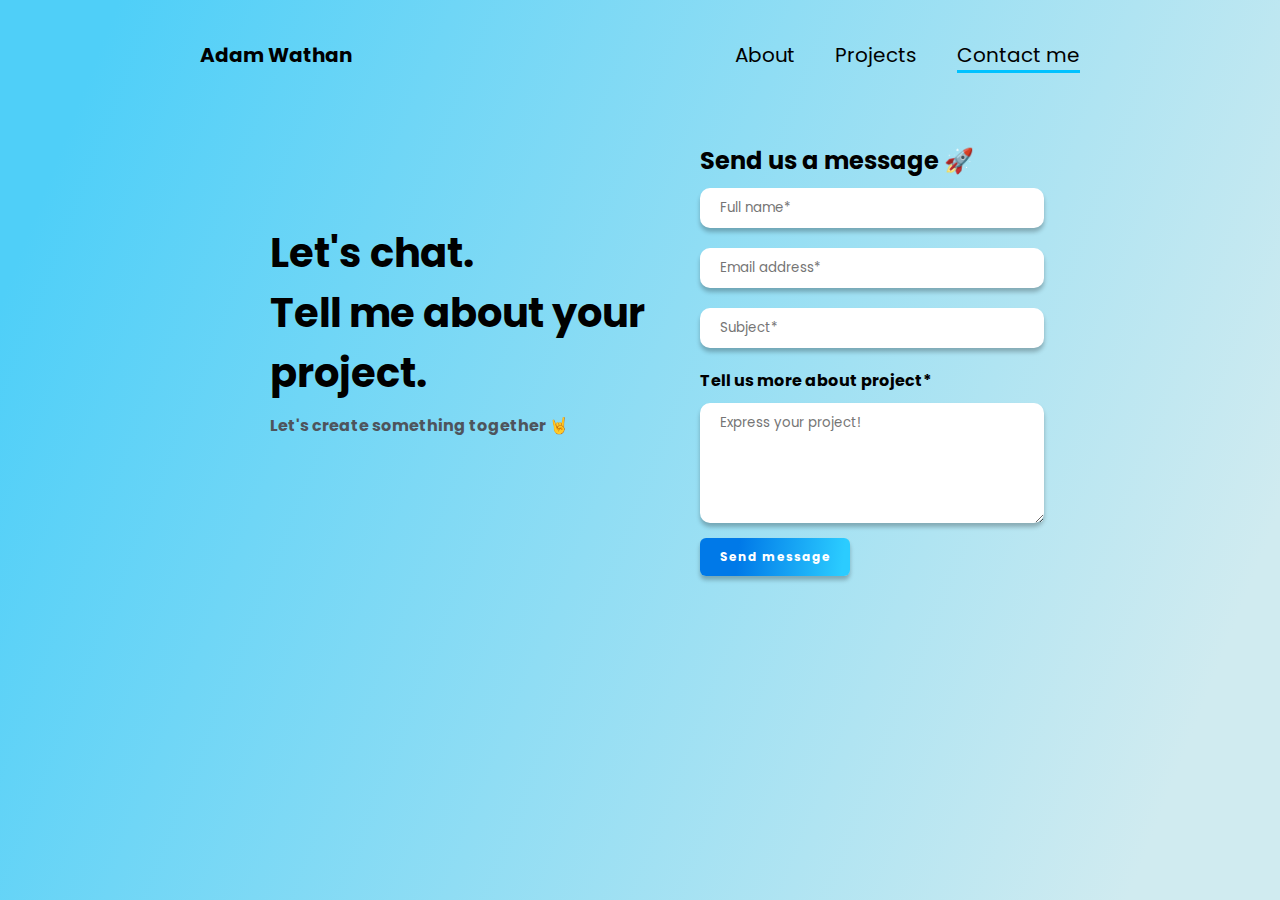
<file: contact_me.html>
<!DOCTYPE html>
<html lang="en">
<head>
    <meta charset="UTF-8">
    <meta http-equiv="X-UA-Compatible" content="IE=edge">
    <meta name="viewport" content="width=device-width, initial-scale=1.0">
    <link rel="shortcut icon" href="img/GDSC-logo.webp" type="image/x-icon">
    <link rel="stylesheet" href="contact_me-style.css">
    <title>Contact me</title>
</head>
<body>
    <nav>
        <p class="nav--text bold">Adam Wathan</p>
        <ul>
            <li class="nav--text"><a href="about.html">About</a></li>
            <li class="nav--text"><a href="projects.html">Projects</a></li>
            <li class="nav--text current-page"><a href="contact_me.html">Contact me</a></li>
        </ul>
    </nav>
    <div class="container">
        <div class="container--text">
            <h1 class="container--title">Let's chat.</h1> 
            <h1 class="container--title">Tell me about your project.</h1>
            <p class="container--subtitle">Let's create something together 🤘</p>
        </div>
        <form>
            <h2 class="form--title">Send us a message 🚀</h2>
            <input type="text" placeholder="Full name*">
            <input type="text" placeholder="Email address*">
            <input type="text" placeholder="Subject*">
            <label for="project-des" class="form--subtitle">Tell us more about project*</label>
            <textarea name="project-des" id="project-des" cols="30" rows="0" placeholder="Express your project!"></textarea>
            <button class="form--btn">Send message</button>
        </form>
    </div>
</body>
</html>
</file>
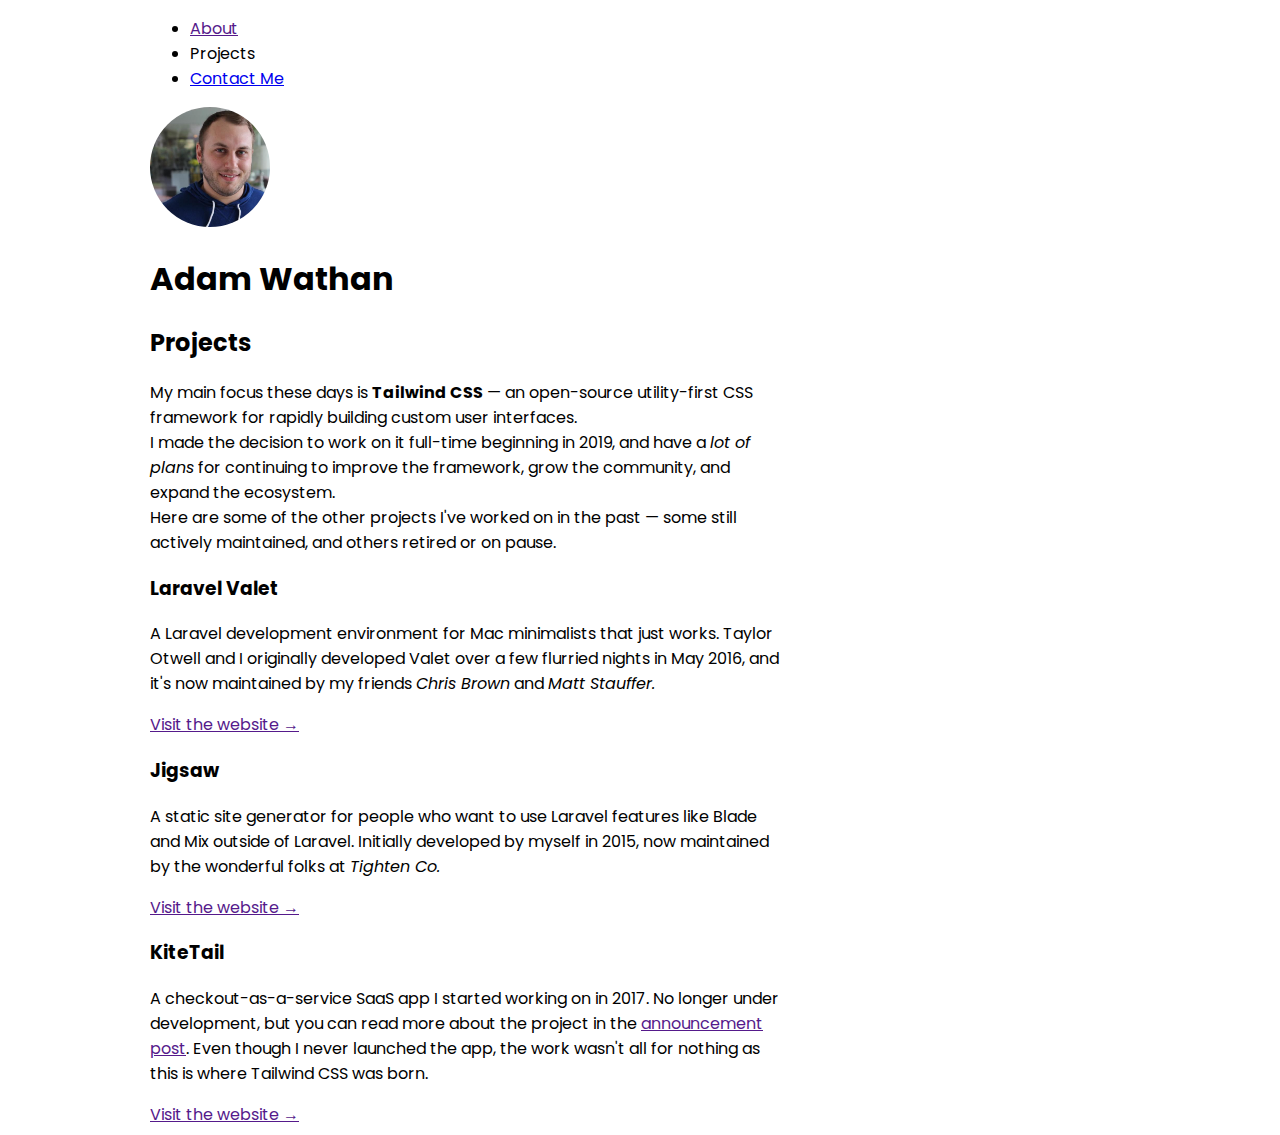
<file: projects.html>
<!DOCTYPE html>
<html lang="en">
  <head>
    <meta charset="UTF-8" />
    <meta http-equiv="X-UA-Compatible" content="IE=edge" />
    <meta name="viewport" content="width=device-width, initial-scale=1.0" />
    <link
      rel="shortcut icon"
      href="images/GDSC-logo.webp"
      type="image/x-icon"
    />
    <link rel="preconnect" href="https://fonts.googleapis.com" />
    <link rel="preconnect" href="https://fonts.gstatic.com" crossorigin />
    <link
      href="https://fonts.googleapis.com/css2?family=Poppins&display=swap"
      rel="stylesheet"
    />
    <link rel="stylesheet" href="projects-style.css" />
    <title>My Projects</title>
  </head>
  <body>
    <ul>
      <li><a href="">About</a></li>
      <li>Projects</li>
      <li><a href="contact.html">Contact Me</a></li>
    </ul>
    <img
      src="img/profile-pic.jpeg"
      alt=""
      height="120px"
      style="border-radius: 50%"
    />
    <h1>Adam Wathan</h1>
    <h2>Projects</h2>
    <p>
      My main focus these days is <b>Tailwind CSS</b> — an open-source
      utility-first CSS framework for rapidly building custom user interfaces.
      <br />
      I made the decision to work on it full-time beginning in 2019, and have a
      <em>lot of plans</em> for continuing to improve the framework, grow the
      community, and expand the ecosystem.
      <br />
      Here are some of the other projects I've worked on in the past — some
      still actively maintained, and others retired or on pause.
    </p>
    <section>
      <h3>Laravel Valet</h3>
      <p>
        A Laravel development environment for Mac minimalists that just works.
        Taylor Otwell and I originally developed Valet over a few flurried
        nights in May 2016, and it's now maintained by my friends
        <i>Chris Brown</i> and <em>Matt Stauffer.</em>
      </p>
      <a href="">Visit the website →</a>
    </section>
    <section>
      <h3>Jigsaw</h3>
      <p>
        A static site generator for people who want to use Laravel features like
        Blade and Mix outside of Laravel. Initially developed by myself in 2015,
        now maintained by the wonderful folks at <i>Tighten Co.</i>
      </p>
      <a href="">Visit the website →</a>
    </section>
    <!-- <br />
    <br /> -->
    <section>
      <h3>KiteTail</h3>
      <p>
        A checkout-as-a-service SaaS app I started working on in 2017. No longer
        under development, but you can read more about the project in the
        <a href="">announcement post</a>. Even though I never launched the app,
        the work wasn't all for nothing as this is where Tailwind CSS was born.
      </p>
      <a href="">Visit the website →</a>
    </section>
    <!-- <ol>
      <b><div>What have I learned?</div></b>
      <li>Insight into Web Dev</li>
      <li>Basic HTML structure and tags</li>
      <li>Web dev is superior</li>
    </ol> -->
  </body>
</html>
</file>
<file: contact_me-style.css>
@import url('https://fonts.googleapis.com/css2?family=Poppins:wght@400;600&display=swap');

* {
    padding: 0;
    margin: 0;
    font-family: 'Poppins', sans-serif;
    box-sizing: border-box;
}

body {
    background: linear-gradient(111.34deg, #4FCFF8 7.25%, #D0EBF0 90.66%);
    background-repeat: no-repeat;
    background-attachment: fixed;
    background-size: cover;
}

/* ===================
      TYPOGRAPHY        
====================== */

.nav--text {
    font-size: 20px;
}

.bold {
    font-weight: bold;
}

.container--title {
    font-size: 40px;
    width: 400px;
}

.container--subtitle {
    margin: 10px 0;
    color: #4E545C;
    font-weight: bold;
}

.form--subtitle {
    margin: 10px 0;
    font-weight: bold;
}

/* ===================
      NAVBAR
====================== */

nav {
    display: flex;
    justify-content: space-between;
    padding: 40px 200px;
}

ul {
    display: flex;
    list-style: none;
    gap: 40px;
}

a {
    text-decoration: none;
    color: black;
}

.current-page {
    border-bottom: 3px solid #00C2FF;
}

/* ====================
      BODY
======================= */

.container {
    width: 100%;
    padding: 30px 150px;
    display: flex;
    flex-direction: row;
}

.container--text {
    margin-left: 120px;
    margin-top: 80px;
    width: 50%;
}

/* ====================
      FORM
======================= */

form {
    width: 50%;
    display: flex;
    flex-direction: column;
}

input, textarea {
    width: 80%;
    border-radius: 10px;
    padding: 10px 20px;
    border: none;
}

input:focus,
textarea:focus {
    outline: 2px solid #0179E8;
}

input, 
textarea, 
.form--btn {
    box-shadow: 0px 4px 4px rgba(0, 0, 0, 0.25);
}

input {
    margin: 10px 0;
}

textarea {
    height: 120px;
}

.form--btn {
    margin: 15px 0;
    width: 150px;
    border-radius: 6px;
    padding: 10px 15px;
    font-weight: bold;
    letter-spacing: 1px;
    font-size: 12px;
    border: none;
    background: linear-gradient(96.85deg, #0079E8 25.93%, #2BCCFF 94.59%);
    color: white;
    cursor: pointer;
}

.form--btn:hover,
.form--btn:focus {
    background: linear-gradient(96.85deg, #1e86e8 20.93%, #4dccf3 90.59%);;
}
</file>
<file: projects-style.css>
body {
    margin-left: 150px;
    margin-right: 500px;
    font-family: 'Poppins', sans-serif;
}
</file>
